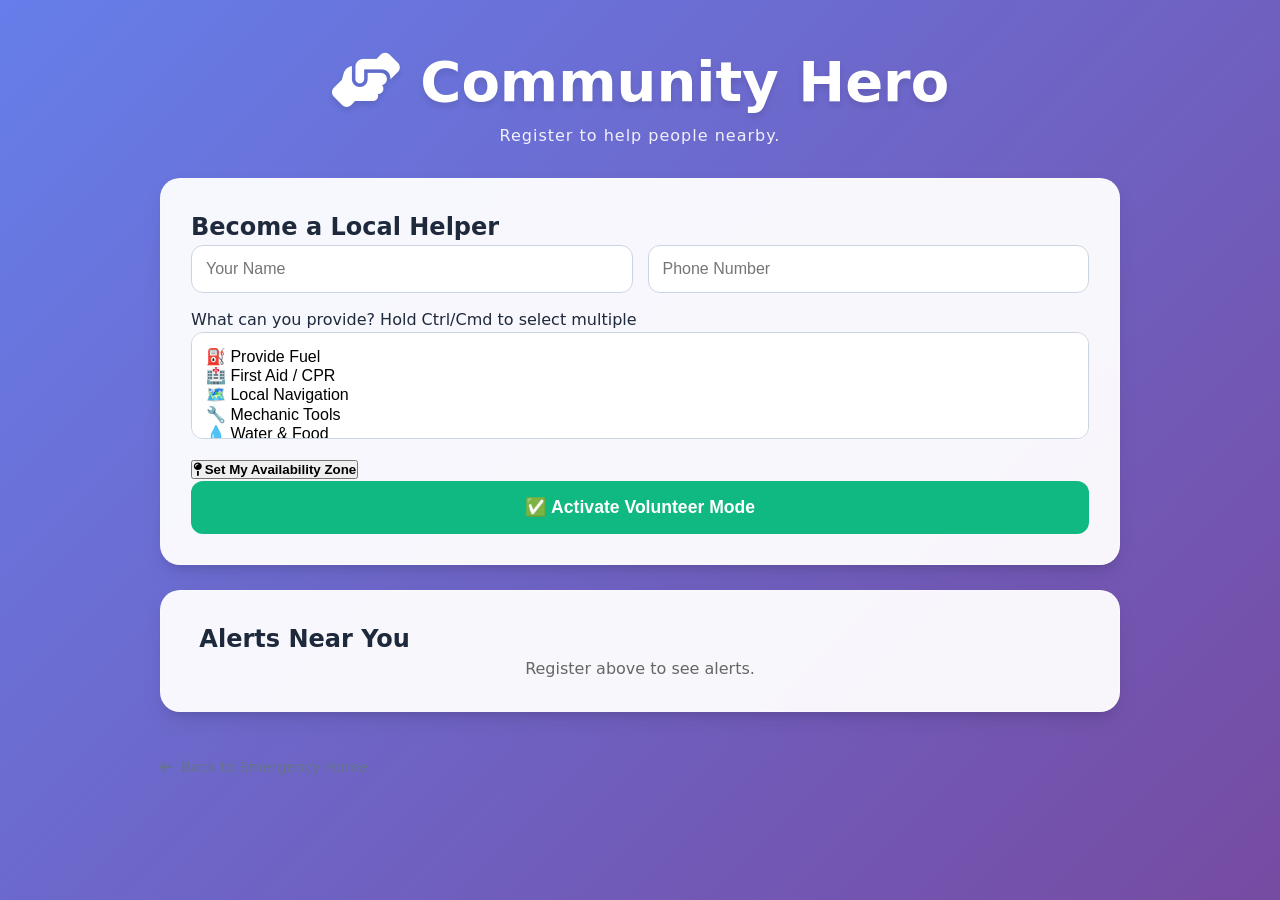
<file: volunteer.html>
<!DOCTYPE html>
<html lang="en">
<head>
  <meta charset="UTF-8">
  <meta name="viewport" content="width=device-width, initial-scale=1.0">
  <title>ResQ - Volunteer</title>
  <link rel="stylesheet" href="https://cdnjs.cloudflare.com/ajax/libs/font-awesome/6.4.0/css/all.min.css">
  <link rel="stylesheet" href="style.css">
</head>
<body>
  <div class="container">
    <header>
      <div class="logo">
        <h1><i class="fas fa-hands-helping"></i> Community Hero</h1>
        <p class="tagline">Register to help people nearby.</p>
      </div>
    </header>

    <div class="card helper-card">
  <h2>Become a Local Helper</h2>
  <form id="helperForm">
    <div class="form-group">
      <input type="text" id="helperName" placeholder="Your Name" required>
      <input type="tel" id="helperPhone" placeholder="Phone Number" required>
    </div>

    <label for="helperSkills" class="label-small">
      What can you provide? <span class="badge-info">Hold Ctrl/Cmd to select multiple</span>
    </label>
    
    <select id="helperSkills" multiple class="multi-select-modern">
      <option value="fuel">⛽ Provide Fuel</option>
      <option value="medical">🏥 First Aid / CPR</option>
      <option value="guidance">🗺️ Local Navigation</option>
      <option value="breakdown">🔧 Mechanic Tools</option>
      <option value="water">💧 Water & Food</option>
      <option value="towing">🚜 Vehicle Towing</option>
    </select>

    <button type="button" class="btn-location-alt" onclick="getHelperLocation()">
      <i class="fas fa-map-pin"></i> Set My Availability Zone
    </button>
    <div id="helperLocationDisplay"></div>
    <button type="submit" class="btn-submit btn-green">✅ Activate Volunteer Mode</button>
  </form>
  <div id="helperSuccessMessage" class="success-message"></div>
</div>

    <div class="card">
        <h2><i class="fas fa-radar"></i> Alerts Near You</h2>
        <div id="nearbyEmergencies">
            <p style="color:#666; text-align:center;">Register above to see alerts.</p>
        </div>
    </div>

    <div class="login-footer">
      <a href="index.html" class="back-link"><i class="fas fa-arrow-left"></i> Back to Emergency Home</a>
    </div>
  </div>
  <script src="script.js"></script>
</body>

</html>
</file>
<file: style.css>
/* --- Global Variables & Reset --- */
:root {
  --primary: #667eea;
  --secondary: #764ba2;
  --danger: #ef4444;
  --success: #10b981;
  --warning: #f59e0b;
  --info: #3b82f6;
  --bg-light: #f8fafc;
  --glass: rgba(255, 255, 255, 0.95);
  --shadow: 0 10px 25px -5px rgba(0, 0, 0, 0.1), 0 8px 10px -6px rgba(0, 0, 0, 0.1);
}

* { margin: 0; padding: 0; box-sizing: border-box; }

body {
  font-family: 'Inter', 'Segoe UI', system-ui, sans-serif;
  background: linear-gradient(135deg, var(--primary) 0%, var(--secondary) 100%);
  background-attachment: fixed;
  min-height: 100vh;
  color: #1e293b;
  line-height: 1.5;
}

.container { max-width: 1000px; margin: 0 auto; padding: 20px; }

/* --- Status Bar --- */
#status-bar {
  padding: 8px;
  text-align: center;
  font-size: 14px;
  font-weight: bold;
  color: white;
  transition: all 0.3s ease;
}
.status-online { background: var(--success); }
.status-offline { background: var(--warning); }

/* --- Typography --- */
header { text-align: center; margin-bottom: 30px; padding-top: 20px; }
header h1 { font-size: 3.5rem; color: white; text-shadow: 0 4px 6px rgba(0,0,0,0.1); }
.tagline { color: rgba(255,255,255,0.9); font-weight: 300; letter-spacing: 1px; }

/* --- Cards & Grid --- */
.card {
  background: var(--glass);
  border-radius: 20px;
  padding: 30px;
  margin-bottom: 25px;
  box-shadow: var(--shadow);
  border: 1px solid rgba(255,255,255,0.3);
}

.pulse-border {
  border: 2px solid var(--danger);
  animation: pulse 2s infinite;
}

@keyframes pulse {
  0% { box-shadow: 0 0 0 0 rgba(239, 68, 68, 0.4); }
  70% { box-shadow: 0 0 0 15px rgba(239, 68, 68, 0); }
  100% { box-shadow: 0 0 0 0 rgba(239, 68, 68, 0); }
}

.grid-row {
  display: grid;
  grid-template-columns: repeat(auto-fit, minmax(300px, 1fr));
  gap: 20px;
}

/* --- Forms & Inputs --- */
.form-group { display: flex; gap: 15px; }
input, select, textarea {
  width: 100%; padding: 14px; margin-bottom: 15px;
  border: 1px solid #cbd5e1; border-radius: 12px;
  background: #fff; font-size: 16px; transition: border 0.2s;
}
input:focus { border-color: var(--primary); outline: none; box-shadow: 0 0 0 3px rgba(102, 126, 234, 0.2); }

/* --- Buttons --- */
button { transition: transform 0.1s, filter 0.2s; font-weight: 600; cursor: pointer; }
button:active { transform: scale(0.98); }

.btn-submit { background: var(--danger); color: white; border: none; padding: 16px; border-radius: 12px; font-size: 1.1rem; width: 100%; }
.btn-submit:hover {
  background: #dc2626;
  transform: translateY(-2px);
  box-shadow: 0 5px 15px rgba(239, 68, 68, 0.4);
}

.btn-location { background: var(--info); color: white; border: none; padding: 10px 20px; border-radius: 8px; margin-bottom: 10px; }
.btn-location:hover {
  background: #2563eb;
  transform: translateY(-2px);
  box-shadow: 0 5px 15px rgba(59, 130, 246, 0.4);
}
.btn-green { background: var(--success) !important; }

/* --- Emergency Contacts (SOS Grid) --- */
.emergency-contacts {
  display: grid;
  grid-template-columns: repeat(auto-fit, minmax(140px, 1fr));
  gap: 15px;
}
.contact-card {
  background: white; padding: 15px; border-radius: 12px;
  text-align: center; text-decoration: none; color: var(--danger);
  border-bottom: 4px solid var(--danger); font-weight: bold;
  box-shadow: 0 4px 6px rgba(0,0,0,0.05);
}
.contact-card:hover {
  background: #fef2f2;
  transform: translateY(-2px);
  box-shadow: 0 10px 15px rgba(0,0,0,0.1);
}

/* --- Admin Dashboard Layout --- */
.dashboard-wrapper {
  display: flex;
  min-height: 100vh;
  background: #f1f5f9;
}

.side-nav {
  width: 260px;
  background: #1e293b;
  color: white;
  padding: 30px 20px;
  display: flex;
  flex-direction: column;
}

.nav-logo { font-size: 1.5rem; font-weight: bold; margin-bottom: 40px; color: var(--primary); }
.side-nav ul { list-style: none; }
.side-nav li { 
  padding: 12px 15px; border-radius: 8px; cursor: pointer; 
  margin-bottom: 10px; transition: 0.3s; 
}
.side-nav li:hover, .side-nav li.active { background: rgba(255,255,255,0.1); color: var(--primary); }

.main-content { flex: 1; padding: 40px; overflow-y: auto; }

.stats-grid {
  display: grid;
  grid-template-columns: repeat(auto-fit, minmax(200px, 1fr));
  gap: 20px;
  margin-bottom: 40px;
}

.stat-card {
  background: white; padding: 20px; border-radius: 16px;
  display: flex; align-items: center; gap: 15px;
  box-shadow: 0 4px 6px -1px rgba(0,0,0,0.1);
}

.stat-icon {
  width: 50px; height: 50px; border-radius: 12px;
  display: flex; align-items: center; justify-content: center;
  font-size: 1.5rem;
}

.total .stat-icon { background: #e0e7ff; color: var(--primary); }
.fuel .stat-icon { background: #ffedd5; color: var(--warning); }
.medical .stat-icon { background: #fee2e2; color: var(--danger); }

/* --- Mobile Responsiveness --- */
@media (max-width: 768px) {
  .dashboard-wrapper { flex-direction: column; }
  .side-nav { width: 100%; padding: 15px; }
  .main-content { padding: 20px; }
  .form-group { flex-direction: column; gap: 0; }
}
/* --- Modern Login UI Overhaul --- */

.login-wrapper {
  min-height: 100vh;
  display: flex;
  align-items: center;
  justify-content: center;
  background: linear-gradient(135deg, #1e293b 0%, #0f172a 100%); /* Dark professional background */
  padding: 20px;
}

.login-box {
  background: white;
  width: 100%;
  max-width: 850px;
  height: 500px;
  border-radius: 20px;
  display: flex;
  overflow: hidden;
  box-shadow: 0 25px 50px -12px rgba(0, 0, 0, 0.5);
}

/* Left Side (Visual) */
.login-visual {
  flex: 1;
  background: linear-gradient(135deg, #667eea 0%, #764ba2 100%);
  display: flex;
  align-items: center;
  justify-content: center;
  color: white;
  text-align: center;
  position: relative;
}

.visual-content h2 { margin-top: 20px; font-size: 2rem; }
.visual-content p { opacity: 0.8; letter-spacing: 1px; font-size: 0.9rem; text-transform: uppercase; }

/* Right Side (Form) */
.login-form-section {
  flex: 1.2;
  padding: 50px;
  display: flex;
  flex-direction: column;
  justify-content: center;
}

.form-header { margin-bottom: 30px; }
.form-header h3 { font-size: 2rem; color: #334155; margin-bottom: 5px; }
.form-header p { color: #64748b; }

/* Modern Input */
.input-group-modern {
  position: relative;
  margin-bottom: 25px;
}

.input-group-modern i {
  position: absolute;
  left: 20px;
  top: 50%;
  transform: translateY(-50%);
  color: #94a3b8;
  font-size: 1.2rem;
}

.input-group-modern input {
  width: 100%;
  padding: 16px 16px 16px 55px; /* Space for icon */
  border: 2px solid #e2e8f0;
  border-radius: 12px;
  background: #f8fafc;
  font-size: 1rem;
  transition: all 0.3s ease;
}

.input-group-modern input:focus {
  border-color: #667eea;
  background: white;
  box-shadow: 0 0 0 4px rgba(102, 126, 234, 0.1);
}

/* Modern Button */
.btn-login-modern {
  background: #1e293b;
  color: white;
  width: 100%;
  padding: 16px;
  border-radius: 12px;
  border: none;
  font-size: 1rem;
  font-weight: 600;
  cursor: pointer;
  display: flex;
  justify-content: space-between;
  align-items: center;
  transition: all 0.3s ease;
}

.btn-login-modern:hover {
  background: #334155;
  transform: translateY(-2px);
  box-shadow: 0 10px 15px -3px rgba(0, 0, 0, 0.1);
}

/* Error Message */
.error-pill {
  background: #fee2e2;
  color: #ef4444;
  padding: 12px;
  border-radius: 8px;
  margin-top: 15px;
  font-size: 0.9rem;
  display: none; /* Hidden by default */
  align-items: center;
  gap: 10px;
  animation: shake 0.4s ease-in-out;
}

@keyframes shake {
  0%, 100% { transform: translateX(0); }
  25% { transform: translateX(-5px); }
  75% { transform: translateX(5px); }
}

/* Footer Link */
.back-link {
  display: inline-flex;
  align-items: center;
  gap: 8px;
  color: #64748b;
  text-decoration: none;
  margin-top: 20px;
  font-size: 0.9rem;
  transition: color 0.2s;
}
.back-link:hover { color: #1e293b; }

/* Mobile Responsiveness for Login */
@media (max-width: 768px) {
  .login-box { flex-direction: column; height: auto; }
  .login-visual { padding: 40px 20px; }
  .login-form-section { padding: 30px; }
}
/* --- WhatsApp SOS Button --- */
.btn-whatsapp {
  background: #25D366; /* Official WhatsApp Green */
  color: white;
  border: none;
  padding: 16px;
  border-radius: 12px;
  font-size: 1.1rem;
  font-weight: bold;
  width: 100%;
  margin-bottom: 15px; /* Space between this and the red button */
  cursor: pointer;
  transition: all 0.3s ease;
  display: flex;
  align-items: center;
  justify-content: center;
  gap: 10px;
}

.btn-whatsapp:hover {
  background: #128C7E; /* Darker Green on hover */
  transform: translateY(-2px);
  box-shadow: 0 5px 15px rgba(37, 211, 102, 0.4);
}

.btn-whatsapp i {
  font-size: 1.4rem;
}
/* --- Family Speed Dial --- */
.add-contact-form {
  margin-top: 20px;
  background: #f1f5f9;
  padding: 15px;
  border-radius: 12px;
}

.form-group-inline {
  display: flex;
  gap: 10px;
}

.form-group-inline input {
  margin-bottom: 0; /* Remove default margin for alignment */
  flex: 1; /* Inputs take equal space */
}

.btn-add-contact {
  background: var(--primary);
  color: white;
  width: 50px;
  border: none;
  border-radius: 12px;
  font-size: 1.2rem;
  cursor: pointer;
}

.family-card {
  background: #e0e7ff; 
  border-left: 4px solid var(--primary);
  position: relative; 
  padding-right: 35px;
  display: block;
  color: #1e293b;
  text-decoration: none;
  transition: transform 0.2s;
}

.family-card:hover {
  transform: translateY(-2px);
}

.btn-delete-contact {
  position: absolute;
  right: 5px;
  top: 50%;
  transform: translateY(-50%);
  background: none;
  border: none;
  color: #94a3b8;
  cursor: pointer;
  padding: 5px;
}

.btn-delete-contact:hover {
  color: var(--danger);
}
/* --- Feature Navigation Links --- */
.feature-link {
  text-decoration: none;
  color: inherit;
  display: block;
}

.feature-card {
  background: white;
  padding: 25px;
  border-radius: 15px;
  text-align: center;
  transition: transform 0.3s ease, box-shadow 0.3s ease;
  box-shadow: 0 4px 6px rgba(0,0,0,0.05);
  display: flex;
  flex-direction: column;
  align-items: center;
  gap: 15px;
}

.feature-card i {
  font-size: 2.5rem;
  color: var(--primary);
}

.feature-card span {
  font-weight: bold;
  font-size: 1.1rem;
  color: var(--text-dark);
}

.feature-card:hover {
  transform: translateY(-5px);
  box-shadow: 0 10px 20px rgba(0,0,0,0.1);
  background: #f8fafc;
}
.map-preview {
  height: 400px;
  width: 100%;
  background: #eee; 
  border-radius: 10px;
  margin-top: 15px;
  display: none;
}
</file>
